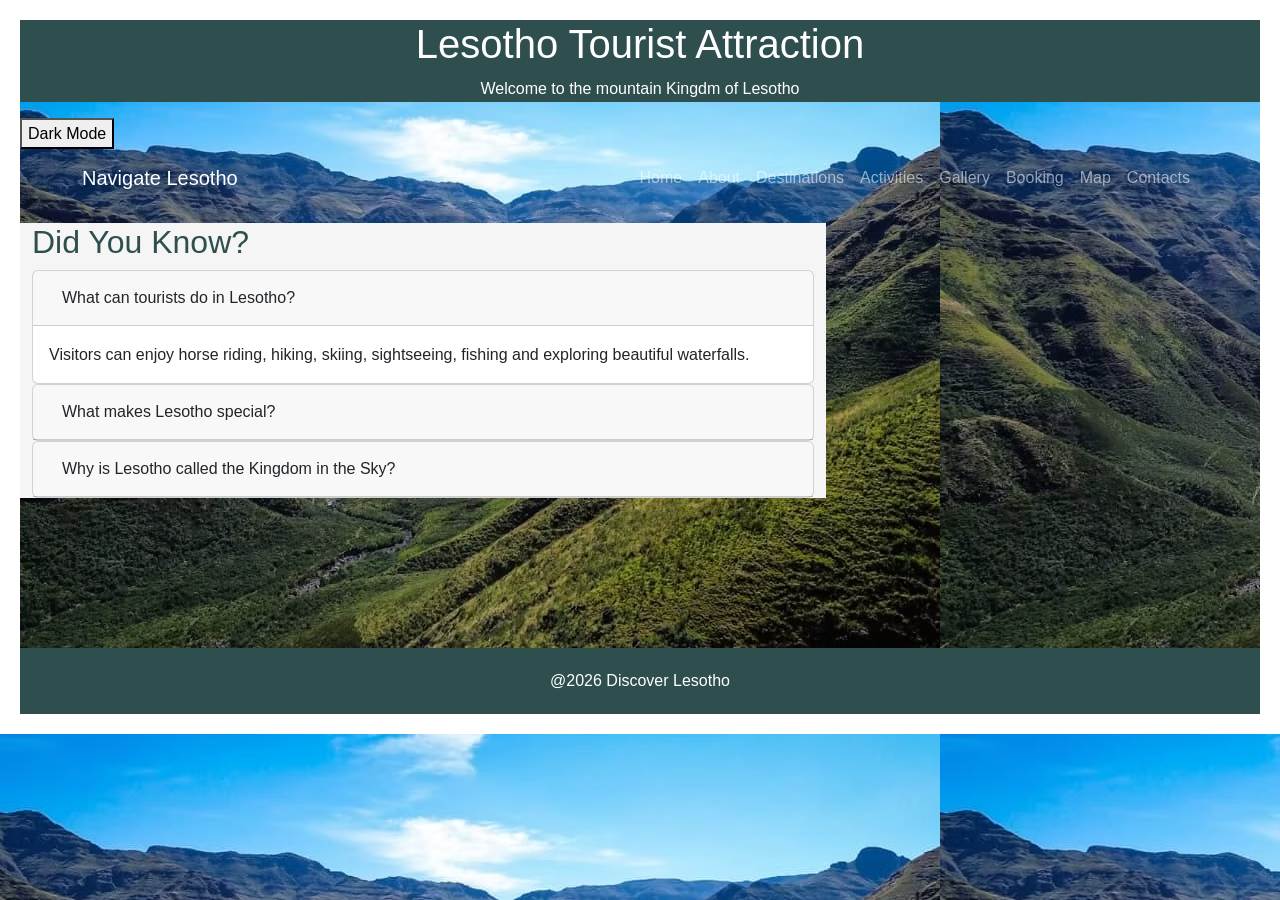
<file: index.html>
<!DOCTYPE html>
<html lang="en">
<head>
	<meta charset="utf-8">
	<meta name="viewport" content="width=device-width, initial-scale=1">
	<link href="https://cdn.jsdelivr.net/npm/bootstrap@5.3.8/dist/css/bootstrap.min.css" rel="stylesheet">
  <script src="https://cdn.jsdelivr.net/npm/bootstrap@5.3.8/dist/js/bootstrap.bundle.min.js"></script>
	<title>Home</title>
	<link rel="stylesheet" href="general.css">
	
</head>
<body>

	<header class="header">
		
		<h1>Lesotho Tourist Attraction</h1>

		<p>Welcome to the mountain Kingdm of Lesotho</p>
	</header>

	<button type="button" onclick="myFunction()">Dark Mode</button>

		<nav class="navbar navbar-expand-lg navbar-dark custom-navbar">
    <div class="container">
        <a class="navbar-brand" href="index.html">
            Navigate Lesotho
        </a>
 <button class="navbar-toggler" type="button"
        data-bs-toggle="collapse"
        data-bs-target="#menu">
    <span class="navbar-toggler-icon"></span>
  </button>

        <div class="collapse navbar-collapse" id="menu">

        <ul class="navbar-nav ms-auto">

        <li class="nav-item">
            <a class="nav-link" href="index.html">Home</a>
        </li>

        <li class="nav-item">
            <a class="nav-link" href="about.html">About</a>
        </li>

        <li class="nav-item">
            <a class="nav-link" href="destinations.html">Destinations</a>
        </li>

        <li class="nav-item">
        	<a class="nav-link" href="product.html">Activities</a>
        </li>

        <li class="nav-item">
        	<a class="nav-link" href="gallary.html">Gallery</a>
        </li>

        <li class="nav-item">
        	<a class="nav-link" href="registration.html">Booking</a>
        </li>

        <li class="nav-item">
            <a class="nav-link" href="map.html">Map</a>
        </li>

        <li class="nav-item">
        	<a class="nav-link" href="contacts.html">Contacts</a>
        </li>

        </ul>
    </div>
       
    </nav>

    <section class="section1">

<div class="container mt-3">
  <h2>Did You Know?</h2>
  
  <div id="accordion">

   <div class="card">

      <div class="card-header">
        <a class="btn" data-bs-toggle="collapse" href="#collapseOne">What can tourists do in Lesotho?</a>
      </div>

      <div id="collapseOne" class="collapse show" data-bs-parent="#accordion">

        <div class="card-body">
        
   		Visitors can enjoy horse riding, hiking, skiing, sightseeing, fishing and exploring beautiful waterfalls.
        </div>

      </div>

    	</div>

    	<div class="card">

       <div class="card-header">
        <a class="collapsed btn" data-bs-toggle="collapse" href="#collapseTwo">What makes Lesotho special?</a>
       </div>

      <div id="collapseTwo" class="collapse" data-bs-parent="#accordion">

        <div class="card-body"> 
   		Lesotho is unique because it is completely surrounded by South Africa. It is also famous for its mountains, traditional Basotho blankets, ponies and rich cultural heritage.
          
        </div>

      </div>
      </div>
      <div class="card">

      <div class="card-header">
        <a class="collapsed btn" data-bs-toggle="collapse" href="#collapseThree">
         Why is Lesotho called the Kingdom in the Sky? </a>
      </div>

      <div id="collapseThree" class="collapse" data-bs-parent="#accordion">

        <div class="card-body"> 

  			 Lesotho is known as the Kingdom in the Sky because of its high altitude and mountainous landscape. It is one of the highest countries in the world.
        </div>
      </div>
      </div>
     </div>


</section>

<script>

function myFunction() {
   var element = document.body;
   element.classList.toggle("dark-mode");


if(document.body.classList.contains("dark-mode")){

	localStorage.setItem("theme", "dark");
}

else{
	localStorage.setItem("theme", "light");
}

}
</script>

	

	
	<footer class="footer">
	@2026 Discover Lesotho
</footer>

</body>
</html>
</file>
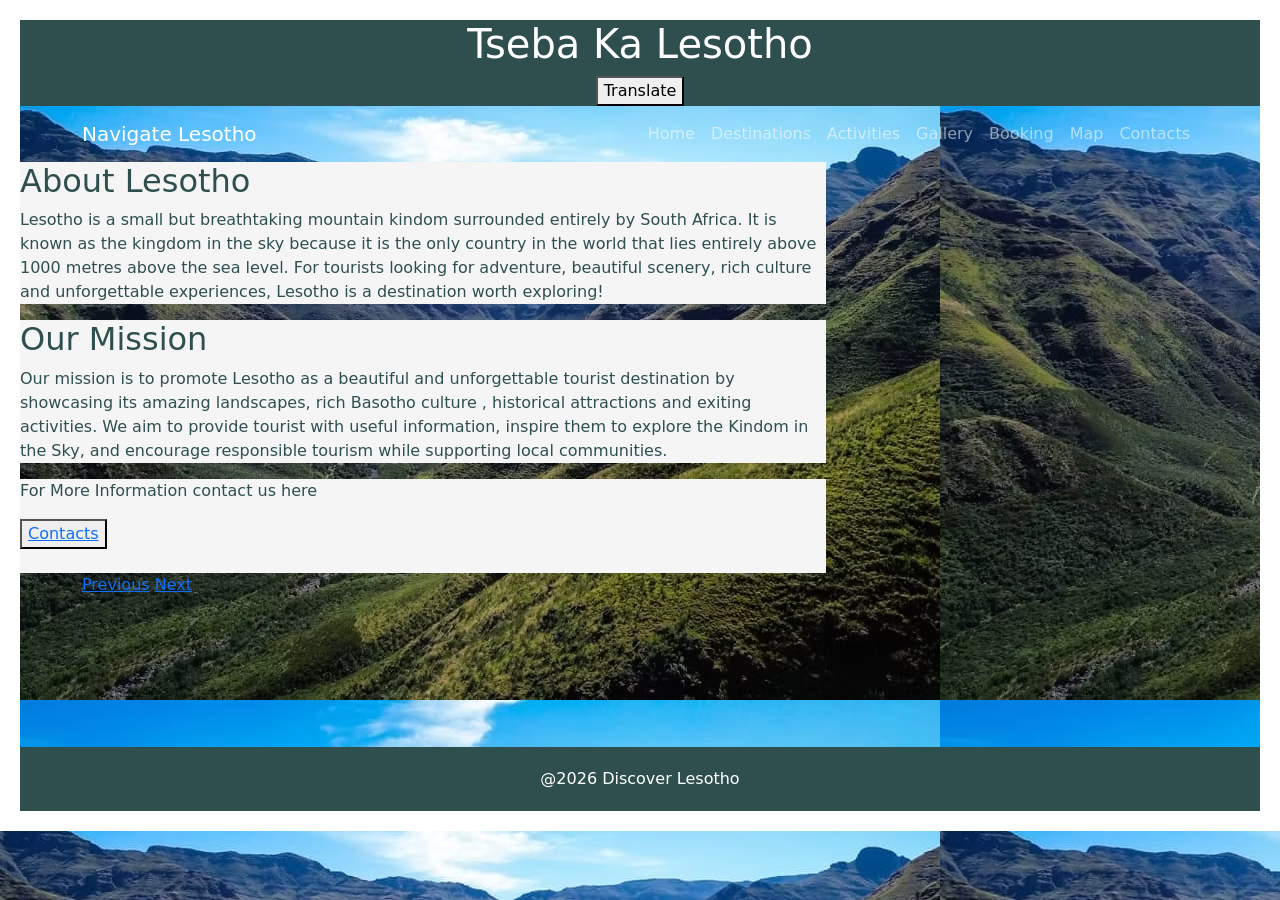
<file: about.html>
<!DOCTYPE html>
<html>
<head>
	<meta charset="utf-8">
	<meta name="viewport" content="width=device-width, initial-scale=1">
	<title>About</title>
	<link rel="stylesheet" href="general.css">
	
	<link href="https://cdn.jsdelivr.net/npm/bootstrap@5.3.3/dist/css/bootstrap.min.css"
          rel="stylesheet">
</head>
<body>

	<header class="header">

		
		<h1 id="one">Tseba Ka Lesotho</h1>

		<button onclick="myFunction()">Translate</button>

		<script>
			function myFunction(){
				document.getElementById("one").innerHTML="Learn About Lesotho";
			}
		</script>
	</header>

	<nav class="navbar navbar-expand-lg navbar-dark custom-navbar">
    <div class="container">
        <a class="navbar-brand" href="index.html">
            Navigate Lesotho
        </a>
 <button class="navbar-toggler" type="button"
        data-bs-toggle="collapse"
        data-bs-target="#menu">
    <span class="navbar-toggler-icon"></span>
 </button>

        <div class="collapse navbar-collapse" id="menu">

        <ul class="navbar-nav ms-auto">

        <li class="nav-item">
            <a class="nav-link" href="index.html">Home</a>
        </li>

        <li class="nav-item">
            <a class="nav-link" href="destinations.html">Destinations</a>
        </li>

        <li class="nav-item">
        	<a class="nav-link" href="product.html">Activities</a>
        </li>

        <li class="nav-item">
        	<a class="nav-link" href="gallary.html">Gallery</a>
        </li>

        <li class="nav-item">
        	<a class="nav-link" href="registration.html">Booking</a>
        </li>

        <li class="nav-item">
                <a class="nav-link" href="map.html">Map</a>
        </li>

        <li class="nav-item">
        <a class="nav-link" href="contacts.html">Contacts</a>
            </li>
        </ul>
    </div>
       
    </nav>

	<main>

		<section class="section1">

			<h2>About Lesotho</h2>
			<p>Lesotho is a small but breathtaking mountain kindom surrounded entirely by South Africa. It is known as the kingdom in the sky because it is the only country in the world that lies entirely above 1000 metres above the sea level. For tourists looking for adventure, beautiful scenery, rich culture and unforgettable experiences, Lesotho is a destination worth exploring!</p>
		</section>

		<section class="section1">
			
			<h2>Our Mission</h2>

			<p>Our mission is to promote Lesotho as a beautiful and unforgettable tourist destination by showcasing its amazing landscapes, rich Basotho culture , historical attractions and exiting activities. We aim to provide tourist with useful information, inspire them to explore the Kindom in the Sky, and encourage responsible tourism while supporting local communities.</p>

		</section>

		<section class="section1">

			<p>For More Information contact us here</p>

			<button><a href="contact.html">Contacts</a></button><br><br>
		
		</section>
		

	</main>

	<div class="container">

		<a href="index.html">Previous</a>
		<a href="destinations.html">Next</a>

		</div>

	<footer class="footer">
	@2026 Discover Lesotho
</footer>



</body>
</html>
</file>
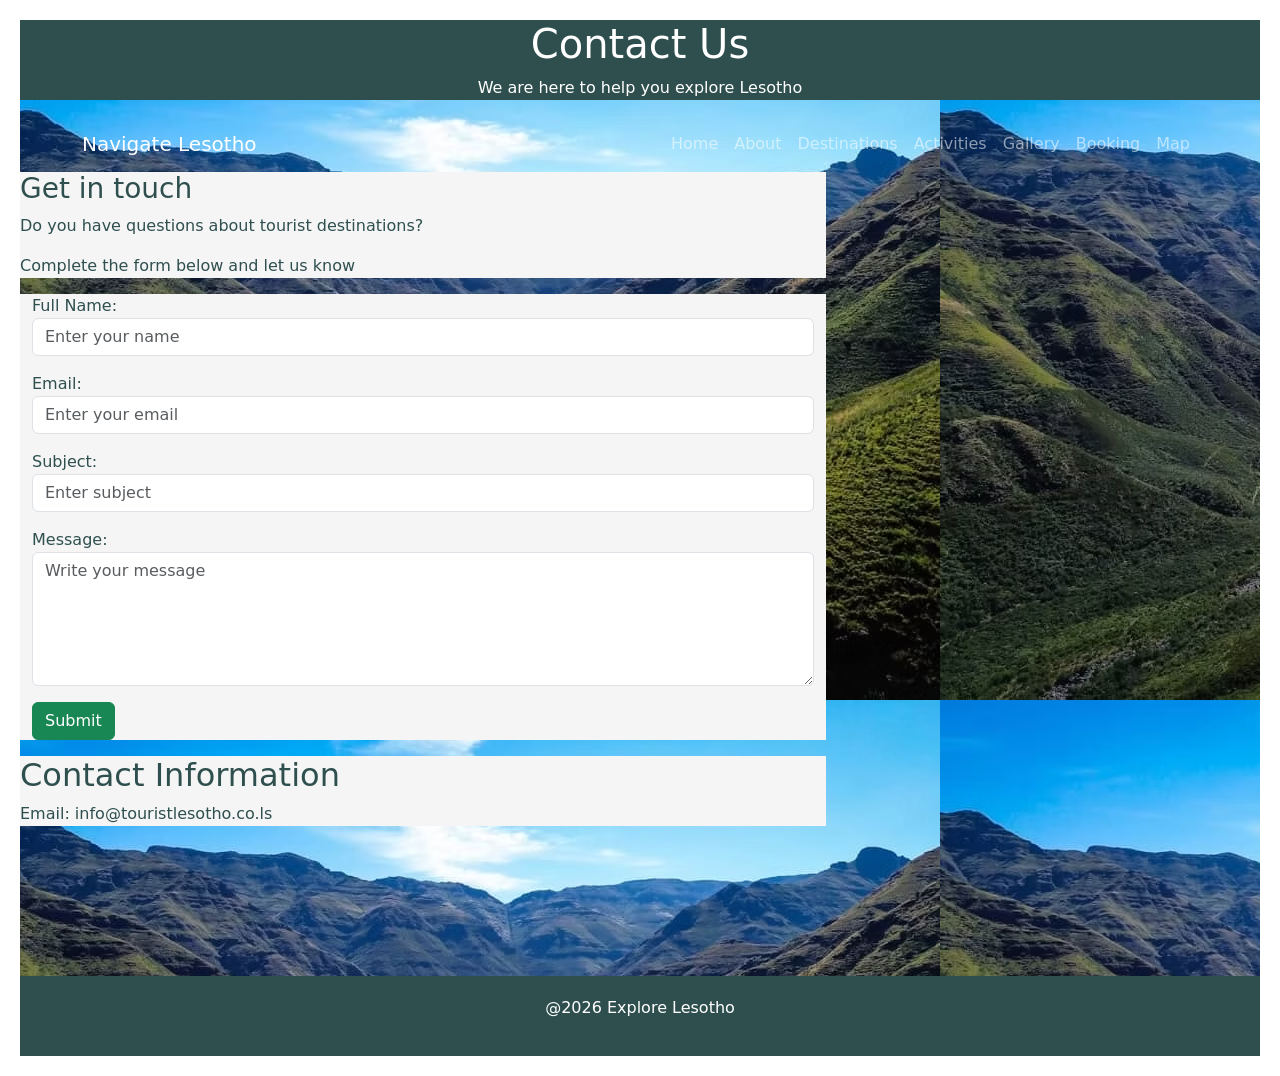
<file: contacts.html>
<!DOCTYPE html>
<html>
<head>
	<meta charset="utf-8">
	<meta name="viewport" content="width=device-width, initial-scale=1">
	<title>Contacts</title>
	<link rel="stylesheet" href="general.css">
	<link href="https://cdn.jsdelivr.net/npm/bootstrap@5.3.3/dist/css/bootstrap.min.css"
      rel="stylesheet">
</head>
<body>

	<header class="header">

		<h1>Contact Us</h1>

		<p>We are here to help you explore Lesotho</p>

	</header>

    <nav class="navbar navbar-expand-lg navbar-dark custom-navbar">
    <div class="container">
        <a class="navbar-brand" href="index.html">
            Navigate Lesotho
        </a>
 <button class="navbar-toggler" type="button"
        data-bs-toggle="collapse"
        data-bs-target="#menu">
    <span class="navbar-toggler-icon"></span>
    </button>

        <div class="collapse navbar-collapse" id="menu">

        <ul class="navbar-nav ms-auto">

        <li class="nav-item">
            <a class="nav-link" href="index.html">Home</a>
        </li>

        <li class="nav-item">
            <a class="nav-link" href="about.html">About</a>
        </li>

        <li class="nav-item">
            <a class="nav-link" href="destinations.html">Destinations</a>
        </li>

        <li class="nav-item">
            <a class="nav-link" href="product.html">Activities</a>
        </li>

        <li class="nav-item">
            <a class="nav-link" href="gallary.html">Gallery</a>
        </li>

        <li class="nav-item">
            <a class="nav-link" href="registration.html">Booking</a>
        </li>

        <li class="nav-item">
            <a class="nav-link" href="map.html">Map</a>
        </li>
        </ul>
    </div>
       
    </nav>

	<main>
		
		<section class="section1">

			<h3>Get in touch</h3>

			<p>Do you have questions about tourist destinations?<p>

			<p>Complete the form below and let us know</p>

		</section>

		<section class="section1">



			<div class="container mt-3">


<form id="contactForm" novalidate>

    <div class="mb-3">
        <label for="name">Full Name:</label>
        <input type="text" class="form-control"
        id="name" placeholder="Enter your name" required>
    </div>

    <div class="mb-3">
        <label for="email">Email:</label>
        <input type="email" class="form-control"
        id="email" placeholder="Enter your email" required>
    </div>

    <div class="mb-3">
        <label for="subject">Subject:</label>
        <input type="text" class="form-control"
        id="subject" placeholder="Enter subject" required>
    </div>

    <div class="mb-3">
        <label for="comment">Message:</label>
        <textarea class="form-control" rows="5"
        id="comment" placeholder="Write your message"
        required></textarea>
    </div>

    <button type="submit" class="btn btn-success">
        Submit
    </button>

    <p id="message"></p>

</form>

	</div>


</section>

<section class="section1">
			
	<h2>Contact Information</h2>

	<p>Email: info@touristlesotho.co.ls</p>
		</section>

<script>
	
	
document.getElementById("contactForm").addEventListener("submit", function(event) {

    event.preventDefault();

    let name = document.getElementById("name").value.trim();
    let email = document.getElementById("email").value.trim();
    let subject = document.getElementById("subject").value.trim();
    let comment = document.getElementById("comment").value.trim();

    let message = document.getElementById("message");

    if (name === "" || email === "" || subject === "" || comment === "") {

        message.innerHTML = "Please fill in all fields.";
        message.style.color = "red";

    }

    else if (!document.getElementById("email").checkValidity()) {

        message.innerHTML = "Please enter a valid email address.";
        message.style.color = "red";

    }

    else {

        message.innerHTML = "Thank you! Your message has been sent successfully.";
        message.style.color = "green";

        document.getElementById("contactForm").reset();

    }

});

</script>

	</main>
	<footer class="footer">
		<p>@2026 Explore Lesotho</p>
	</footer>
</body>
</html>
</file>
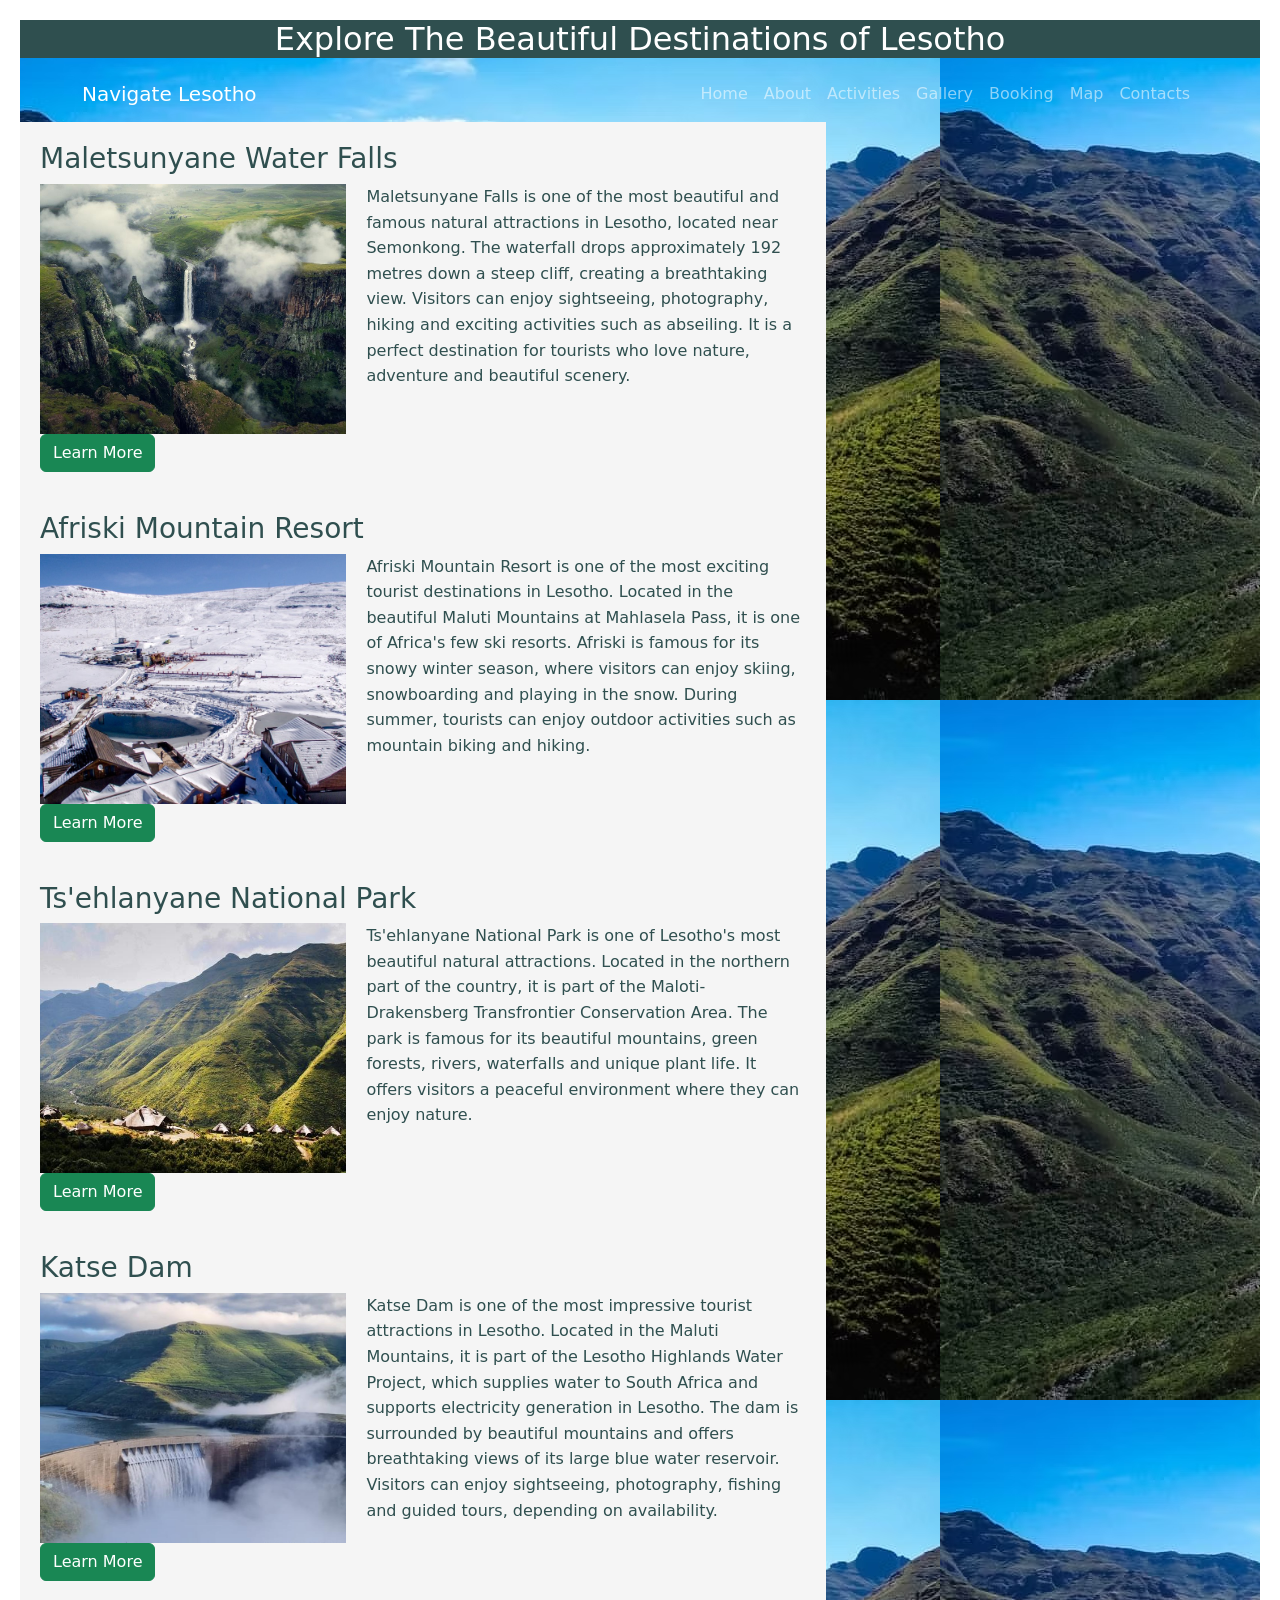
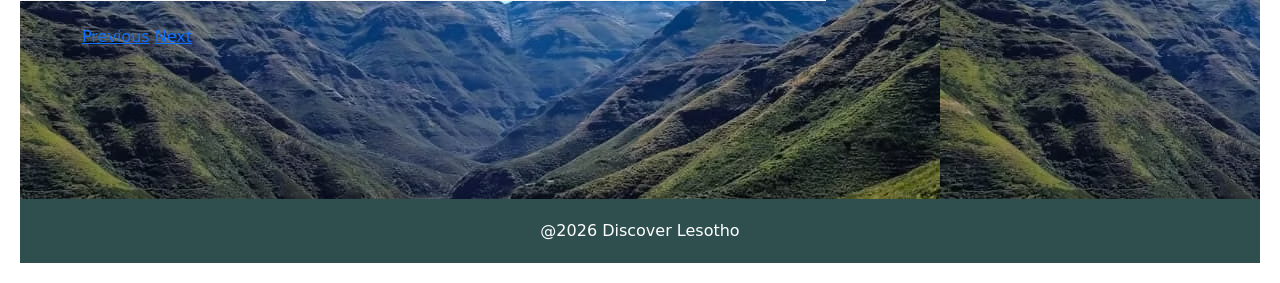
<file: destinations.html>
<!DOCTYPE html>
<html lang="en">
<head>
    <meta charset="utf-8">
    <meta name="viewport" content="width=device-width, initial-scale=1">

    <title>Destinations</title>

    <link rel="stylesheet" href="general.css">

    <link href="https://cdn.jsdelivr.net/npm/bootstrap@5.3.3/dist/css/bootstrap.min.css"
          rel="stylesheet">
</head>

<body>

    <header class="header">
        <h2>Explore The Beautiful Destinations of Lesotho</h2>
    </header>


    <nav class="navbar navbar-expand-lg navbar-dark custom-navbar">
        <div class="container">

            <a class="navbar-brand" href="index.html">
                Navigate Lesotho
            </a>

            <button class="navbar-toggler" type="button"
                    data-bs-toggle="collapse"
                    data-bs-target="#menu">
                <span class="navbar-toggler-icon"></span>
            </button>

            <div class="collapse navbar-collapse" id="menu">

            <ul class="navbar-nav ms-auto">

            <li class="nav-item">
                <a class="nav-link" href="index.html">Home</a>
            </li>

            <li class="nav-item">
                <a class="nav-link" href="about.html">About</a>
            </li>

            <li class="nav-item">
                <a class="nav-link" href="product.html">Activities</a>
            </li>

            <li class="nav-item">
                <a class="nav-link" href="gallary.html">Gallery</a>
            </li>

            <li class="nav-item">
                <a class="nav-link" href="registration.html">Booking</a>
            </li>

            <li class="nav-item">
                <a class="nav-link" href="map.html">Map</a>
            </li>

            <li class="nav-item">
                <a class="nav-link" href="contacts.html">Contacts</a>
            </li>

            </ul>

            </div>
            </div>
        </nav>


    <article class="article">

        <h3>Maletsunyane Water Falls</h3>

        <div class="content">

            <img src="waterfalls.jpeg"
                 alt="Maletsunyane Falls in Lesotho"
                 width="250" height="250">

            <p>
                Maletsunyane Falls is one of the most beautiful and famous
                natural attractions in Lesotho, located near Semonkong.
                The waterfall drops approximately 192 metres down a steep
                cliff, creating a breathtaking view. Visitors can enjoy
                sightseeing, photography, hiking and exciting activities
                such as abseiling. It is a perfect destination for tourists
                who love nature, adventure and beautiful scenery.
            </p>

        </div>

        <button type="button" class="btn btn-success"
                data-bs-toggle="modal"
                data-bs-target="#fallsModal">
            Learn More
        </button>

    </article>

    <article class="article">

        <h3>Afriski Mountain Resort</h3>

        <div class="content">

            <img src="afriski.jpeg"
                 alt="Afriski Mountain Resort in Lesotho"
                 width="250" height="250">

            <p>
                Afriski Mountain Resort is one of the most exciting tourist
                destinations in Lesotho. Located in the beautiful Maluti
                Mountains at Mahlasela Pass, it is one of Africa's few ski
                resorts. Afriski is famous for its snowy winter season,
                where visitors can enjoy skiing, snowboarding and playing
                in the snow. During summer, tourists can enjoy outdoor
                activities such as mountain biking and hiking.
            </p>

        </div>

        <button type="button" class="btn btn-success"
                data-bs-toggle="modal"
                data-bs-target="#afriskiModal">
            Learn More
        </button>

    </article>

    <article class="article">

        <h3>Ts'ehlanyane National Park</h3>

        <div class="content">

            <img src="nationalpark.jpeg"
                 alt="Ts'ehlanyane National Park in Lesotho"
                 width="250" height="250">

            <p>
                Ts'ehlanyane National Park is one of Lesotho's most
                beautiful natural attractions. Located in the northern
                part of the country, it is part of the Maloti-Drakensberg
                Transfrontier Conservation Area. The park is famous for
                its beautiful mountains, green forests, rivers, waterfalls
                and unique plant life. It offers visitors a peaceful
                environment where they can enjoy nature.
            </p>

        </div>

        <button type="button" class="btn btn-success"
                data-bs-toggle="modal"
                data-bs-target="#parkModal">
            Learn More
        </button>

    </article>

    <article class="article">

        <h3>Katse Dam</h3>

        <div class="content">

            <img src="dam.jpeg"
                 alt="Katse Dam in Lesotho"
                 width="250" height="250">

            <p>
                Katse Dam is one of the most impressive tourist attractions
                in Lesotho. Located in the Maluti Mountains, it is part of
                the Lesotho Highlands Water Project, which supplies water
                to South Africa and supports electricity generation in
                Lesotho. The dam is surrounded by beautiful mountains and
                offers breathtaking views of its large blue water reservoir.
                Visitors can enjoy sightseeing, photography, fishing and
                guided tours, depending on availability.
            </p>

        </div>

        <button type="button" class="btn btn-success"
                data-bs-toggle="modal"
                data-bs-target="#katseModal">
            Learn More
        </button>

    </article>

    <div class="modal fade" id="fallsModal" tabindex="-1">

        <div class="modal-dialog">

        <div class="modal-content">

        <div class="modal-header">

            <h5 class="modal-title">Maletsunyane Falls</h5>

            <button type="button" class="btn-close"data-bs-dismiss="modal">Close</button>
            </div>

        <div class="modal-body">

            <img src="waterfalls.jpeg"alt="Maletsunyane Falls"class="img-fluid mb-3">

            <p>Maletsunyane Falls is located near Semonkongin Lesotho. It is approximately 192 metres highand is one of the highest single-drop waterfallsin Southern Africa.</p>

                <p>Location:Semonkong, Lesotho</p>

                <p>Activities: Hiking, sightseeing,photography and abseiling.</p>

        </div>

        <div class="modal-footer">

            <button type="button" class="btn btn-secondary"data-bs-dismiss="modal"></button>

        </div>

        </div>
        </div>
    </div>


        <div class="modal fade" id="afriskiModal" tabindex="-1">

        <div class="modal-dialog">

        <div class="modal-content">

        <div class="modal-header">

            <h5 class="modal-title">Afriski Mountain Resort</h5>

            <button type="button" class="btn-close"data-bs-dismiss="modal"></button>

        </div>

        <div class="modal-body">

            <img src="afriski.jpeg"alt="Afriski Mountain Resort"class="img-fluid mb-3">

            <p>Afriski is located in the Maluti Mountains at Mahlasela Pass. It is a popular destination for winter sports and mountain adventures.</p>

            <p>Location: Mahlasela Pass, Lesotho</p>

            <p>Activities: Skiing, snowboarding,hiking and mountain biking.</p>

        </div>

        <div class="modal-footer">

            <button type="button" class="btn btn-secondary" data-bs-dismiss="modal">Close</button>

        </div>

        </div>
        </div>
    </div>


    <div class="modal fade" id="parkModal" tabindex="-1">

        <div class="modal-dialog">

        <div class="modal-content">

        <div class="modal-header">

            <h5 class="modal-title">Ts'ehlanyane National Park</h5>

            <button type="button" class="btn-close" data-bs-dismiss="modal"></button>

        </div>

        <div class="modal-body">

            <img src="nationalpark.jpeg" alt="Ts'ehlanyane National Park" class="img-fluid mb-3">

            <p>Ts'ehlanyane National Park is a protected natural area in northern Lesotho. It is known for its mountain scenery, indigenous forests, rivers and beautiful walking trails.</p>

            <p>Location: Butha-Buthe District, Lesotho</p>

            <p>Activities: Hiking, birdwatching, sightseeing and nature exploration.</p>

        </div>

        <div class="modal-footer">

            <button type="button" class="btn btn-secondary" data-bs-dismiss="modal">Close</button>

        </div>

        </div>
        </div>
    </div>


    <div class="modal fade" id="katseModal" tabindex="-1">

        <div class="modal-dialog">

        <div class="modal-content">

        <div class="modal-header">

            <h5 class="modal-title">Katse Dam</h5>

            <button type="button" class="btn-close"data-bs-dismiss="modal"></button>

        </div>

        <div class="modal-body">

            <img src="dam.jpeg" alt="Katse Dam" class="img-fluid mb-3">

            <p>Katse Dam is an important part of the Lesotho Highlands Water Project. It is surrounded by beautiful mountains and is an impressive engineering achievement.</p>

            <p>Location: Bokong, Lesotho</p>

            <p>Activities: Sightseeing,photography, fishing and guided tours,depending on availability.</p>

        </div>

        <div class="modal-footer">

            <button type="button" class="btn btn-secondary" data-bs-dismiss="modal">Close</button>

        </div>

        </div>
        </div>
    </div>
</article>

    <div class="container my-4">

        <a href="about.html">Previous</a>

        <a href="product.html">Next</a>

    </div>

    <footer class="footer">
        @2026 Discover Lesotho
    </footer>


    <script src="https://cdn.jsdelivr.net/npm/bootstrap@5.3.3/dist/js/bootstrap.bundle.min.js"></script>

</body>
</html>
</file>
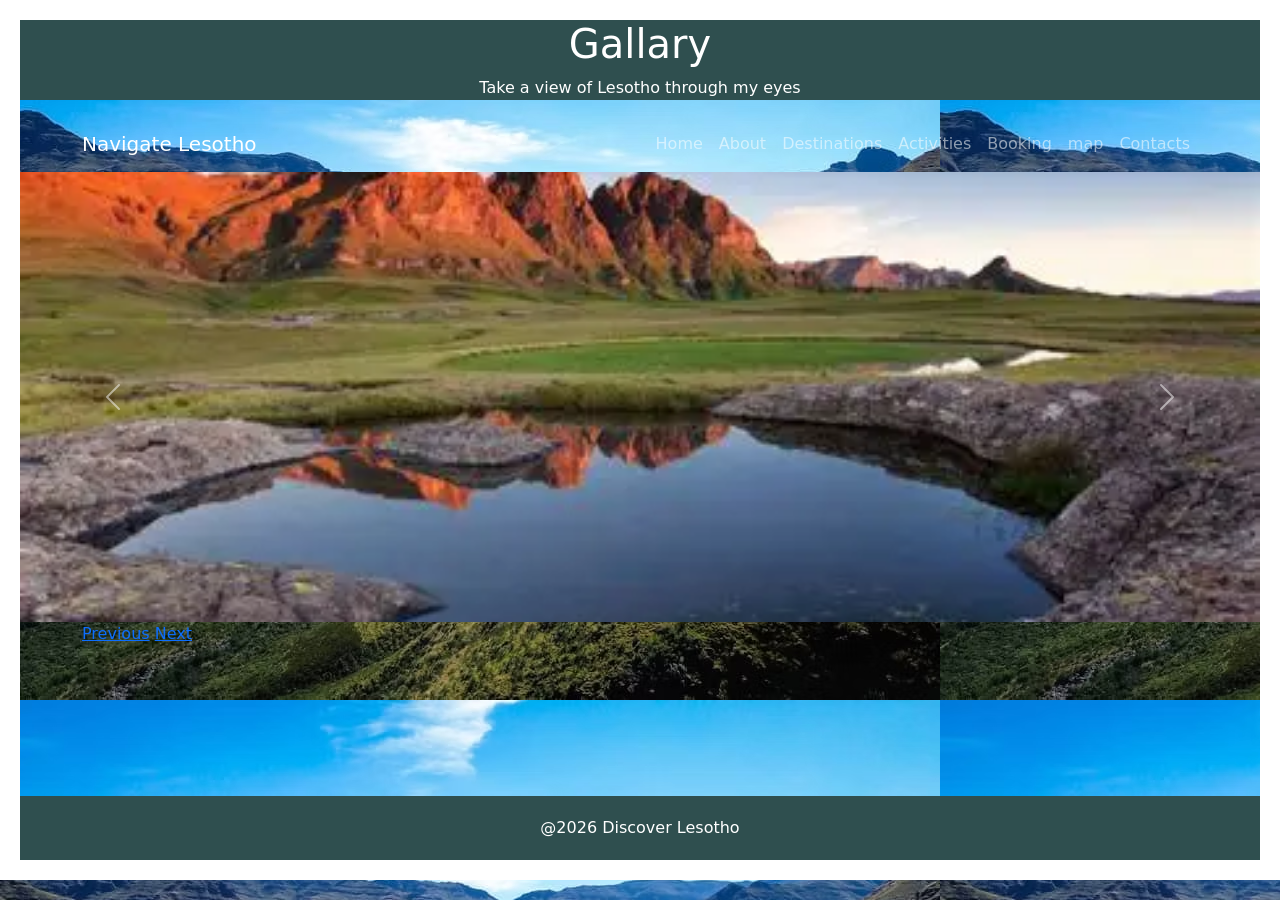
<file: gallary.html>
<!DOCTYPE html>
<html>
<head>
	<meta charset="utf-8">
	<meta name="viewport" content="width=device-width, initial-scale=1">
	<title>Gallary</title>
	<link rel="stylesheet" href="general.css">
	<link href="https://cdn.jsdelivr.net/npm/bootstrap@5.3.3/dist/css/bootstrap.min.css" rel="stylesheet">
</head>
<body>

    <header class="header">
        
        <h1>Gallary</h1>

            <p>Take a view of Lesotho through my eyes</p>
    </header>

    <nav class="navbar navbar-expand-lg navbar-dark custom-navbar">
    <div class="container">
        <a class="navbar-brand" href="index.html">
            Navigate Lesotho
        </a>
 <button class="navbar-toggler" type="button"
        data-bs-toggle="collapse"
        data-bs-target="#menu">
    <span class="navbar-toggler-icon"></span>
 </button>

        <div class="collapse navbar-collapse" id="menu">

        <ul class="navbar-nav ms-auto">

        <li class="nav-item">
            <a class="nav-link" href="index.html">Home</a>
        </li>

        <li class="nav-item">
            <a class="nav-link" href="about.html">About</a>
        </li>

        <li class="nav-item">
            <a class="nav-link" href="destinations.html">Destinations</a>
        </li>

        <li class="nav-item">
            <a class="nav-link" href="product.html">Activities</a>
        </li>

        <li class="nav-item">
            <a class="nav-link" href="registration.html">Booking</a>
        </li>

        <li class="nav-item">
            <a class="nav-link" href="map.html">map</a>
        </li>    

        <li class="nav-item">
            <a class="nav-link" href="contacts.html">Contacts</a>
        </li>

        
        </ul>
    </div>
       
    </nav>

    <div id="myCarousel" class="carousel slide" data-bs-ride="carousel">


    <div class="carousel-inner">

        <div class="carousel-item active">
            <img src="back1.jpeg"
            class="d-block w-100" alt="Lesotho">
        </div>

        <div class="carousel-item">
            <img src="back2.jpeg"
            class="d-block w-100" alt="Mountains">
        </div>

        <div class="carousel-item">
            <img src="back3.jpeg"
            class="d-block w-100" alt="Landscape">
        </div>

        <div class="carousel-item">
            <img src="back4.jpeg"
            class="d-block w-100" alt="Tourism">
        </div>

    </div>

    <button class="carousel-control-prev"
    type="button" data-bs-target="#myCarousel"
    data-bs-slide="prev">
        <span class="carousel-control-prev-icon"></span>
    </button>

    <button class="carousel-control-next"
    type="button" data-bs-target="#myCarousel"
    data-bs-slide="next">
        <span class="carousel-control-next-icon"></span>
    </button>

</div>

<div class="container">

        <a href="product.html">Previous</a>
        <a href="contacts.html">Next</a>

        </div>

<script src="https://cdn.jsdelivr.net/npm/bootstrap@5.3.3/dist/js/bootstrap.bundle.min.js"></script>

	<footer class="footer">
	@2026 Discover Lesotho
</footer>

</body>
</html>
</file>
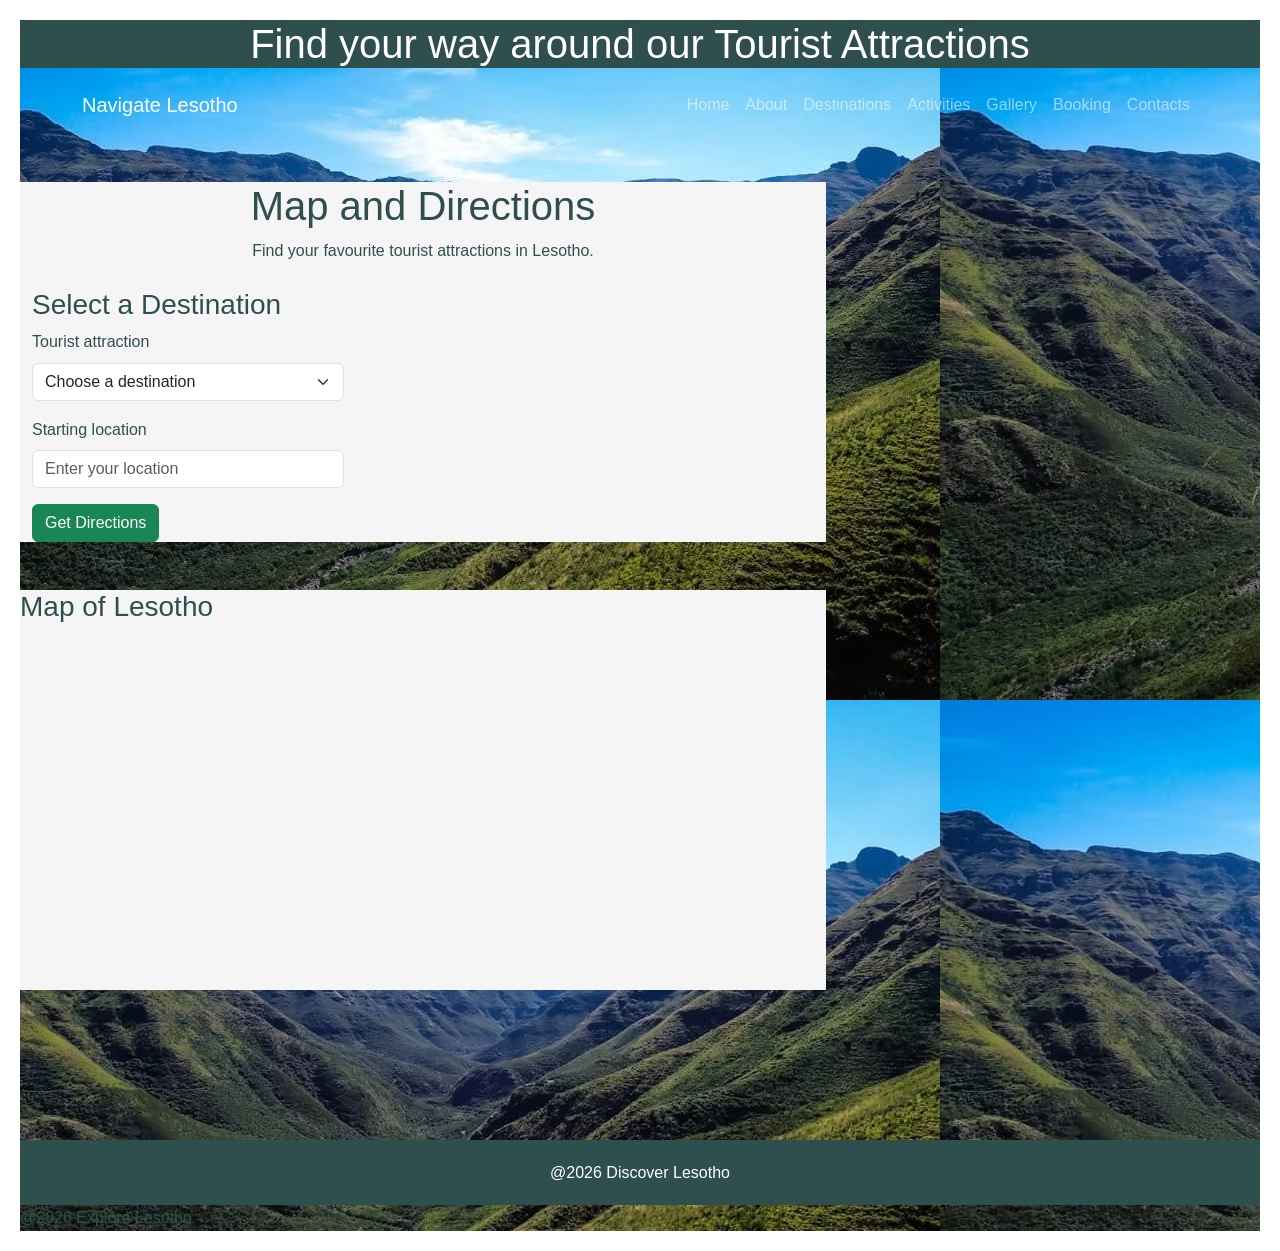
<file: map.html>
<!DOCTYPE html>
<html lang="en">
<head>
    <meta charset="UTF-8">
    <meta name="viewport" content="width=device-width, initial-scale=1.0">

    <title>Map and Directions</title>

    <link href="https://cdn.jsdelivr.net/npm/bootstrap@5.3.3/dist/css/bootstrap.min.css"
          rel="stylesheet">

    <link rel="stylesheet" href="general.css">
</head>

<body>

    <header class="header">
        
        <h1>Find your way around our Tourist Attractions</h1>
    </header>

<nav class="navbar navbar-expand-lg navbar-dark custom-navbar">
    <div class="container">
        <a class="navbar-brand" href="index.html">
            Navigate Lesotho
        </a>


 <button class="navbar-toggler" type="button"
        data-bs-toggle="collapse"
        data-bs-target="#menu">
    <span class="navbar-toggler-icon"></span>
 </button>

        <div class="collapse navbar-collapse" id="menu">

        <ul class="navbar-nav ms-auto">

        <li class="nav-item">
            <a class="nav-link" href="index.html">Home</a>
        </li>

        <li class="nav-item">
            <a class="nav-link" href="about.html">About</a>
        </li>

        <li class="nav-item">
            <a class="nav-link" href="destinations.html">Destinations</a>
        </li>

        <li class="nav-item">
            <a class="nav-link" href="product.html">Activities</a>
        </li>

        <li class="nav-item">
            <a class="nav-link" href="gallary.html">Gallery</a>
        </li>

        <li class="nav-item">
            <a class="nav-link" href="registration.html">Booking</a>
        </li>

        <li class="nav-item">
            <a class="nav-link" href="contacts.html">Contacts</a>
        </li>

        </ul>
        </div>
    </div>
    </nav>


<section class="section1">

<div class="container my-5">

    <h1 class="text-center">Map and Directions</h1>

    <p class="text-center">
        Find your favourite tourist attractions in Lesotho.
    </p>

    <div class="row mt-4">

        <div class="col-md-5">

            <h3>Select a Destination</h3>

            <label for="destination" class="form-label">
                Tourist attraction
            </label>

            <select id="destination" class="form-select mb-3">
                <option value="">Choose a destination</option>
                <option value="Maletsunyane Falls, Lesotho">
                    Maletsunyane Falls
                </option>
                <option value="Katse Dam, Lesotho">
                    Katse Dam
                </option>
                <option value="Sehlabathebe National Park, Lesotho">
                    Sehlabathebe National Park
                </option>
                <option value="Afriski, Lesotho">
                    Afriski Resort
                </option>
            </select>

            <label for="start" class="form-label">
                Starting location
            </label>

            <input type="text" id="start"
                   class="form-control mb-3"
                   placeholder="Enter your location">

            <button class="btn btn-success"
                    onclick="getDirections()">
                Get Directions
            </button>

        </div>

        <div class="col-md-7 mt-4 mt-md-0">

        </section>
        
        <section class="section1">    

            <h3>Map of Lesotho</h3>

            <iframe class="map-frame"
                src="https://maps.google.com/maps?q=Lesotho&output=embed"
                width="100%"
                height="350"
                style="border:0;"
                loading="lazy"
                title="Map of Lesotho">
            </iframe>

            </div>

         </div>
        </div>

    </section> 
    
    <footer class="footer">@2026 Discover Lesotho</footer>   

<script>
function getDirections() {

    let destination = document.getElementById("destination").value;
    let start = document.getElementById("start").value;

    if (destination == "") {
        alert("Please select a destination.");
    } else {

        let url = "https://www.google.com/maps/dir/?api=1&destination="
                  + encodeURIComponent(destination);

        if (start != "") {
            url = url + "&origin=" + encodeURIComponent(start);
        }

        window.open(url, "_blank");
    }
}
</script>

<script src="https://cdn.jsdelivr.net/npm/bootstrap@5.3.3/dist/js/bootstrap.bundle.min.js"></script>


<footer>@2026 Explore Lesotho</footer>
</body>

</html>
</file>
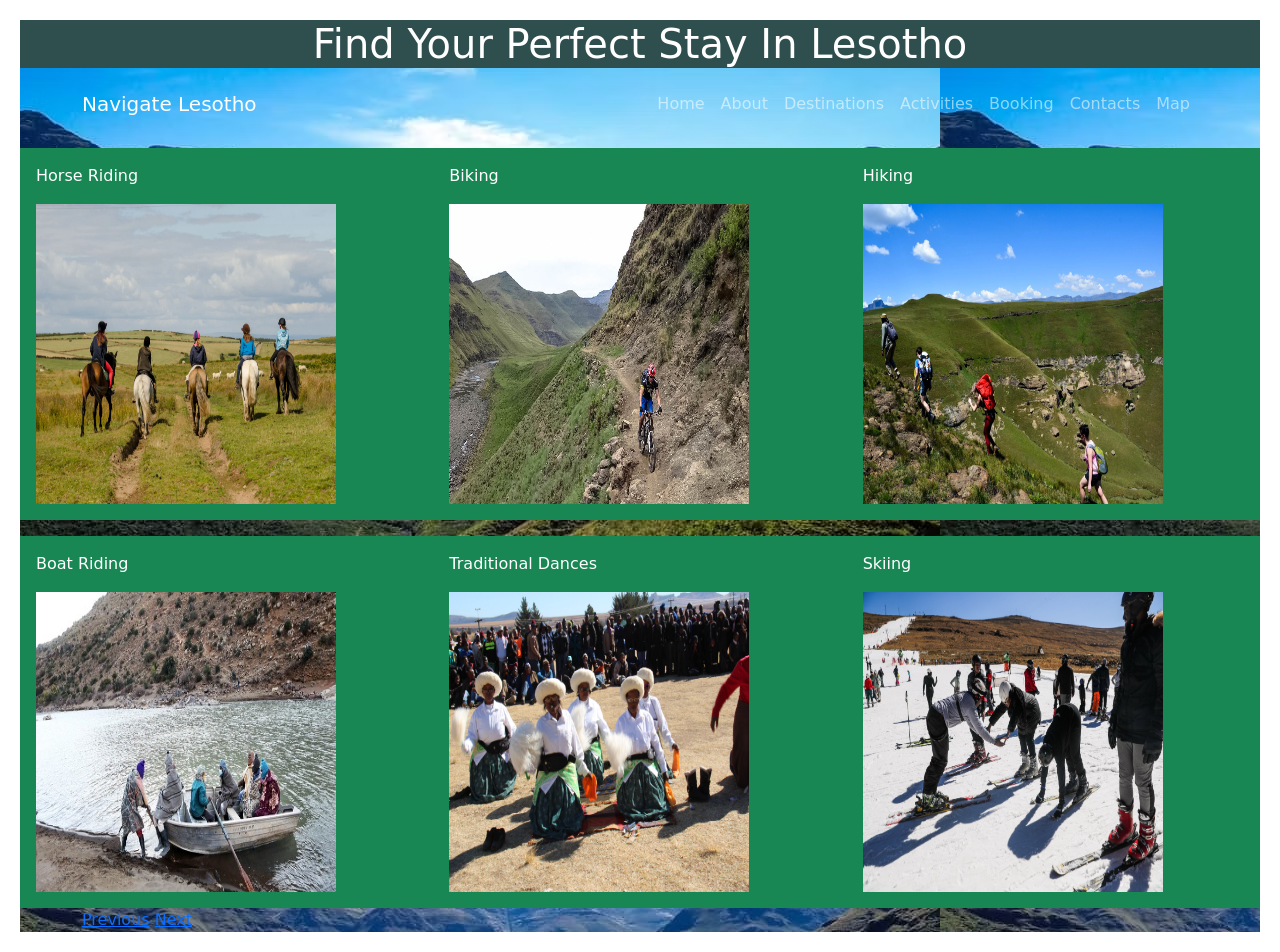
<file: product.html>
<!DOCTYPE html>
<html>
<head>
	<meta charset="utf-8">
	<meta name="viewport" content="width=device-width, initial-scale=1">
	<title>Activities</title>
	<link rel="stylesheet" href="general.css">
	<link href="https://cdn.jsdelivr.net/npm/bootstrap@5.3.8/dist/css/bootstrap.min.css" rel="stylesheet">
  <script src="https://cdn.jsdelivr.net/npm/bootstrap@5.3.8/dist/js/bootstrap.bundle.min.js"></script>
 <script src="https://ajax.googleapis.com/ajax/libs/jquery/3.7.1/jquery.min.js"></script>
  <script src="https://maxcdn.bootstrapcdn.com/bootstrap/3.4.1/js/bootstrap.min.js"></script>

</head>
<body>

	<header class="header">

		<h1>Find Your Perfect Stay In Lesotho</h1>

		</header>

		<nav class="navbar navbar-expand-lg navbar-dark custom-navbar">
    <div class="container">
        <a class="navbar-brand" href="index.html">
            Navigate Lesotho
        </a>
 <button class="navbar-toggler" type="button"
        data-bs-toggle="collapse"
        data-bs-target="#menu">
    <span class="navbar-toggler-icon"></span>
        </button>

        <div class="collapse navbar-collapse" id="menu">

            <ul class="navbar-nav ms-auto">

            <li class="nav-item">
                <a class="nav-link" href="index.html">Home</a>
            </li>

             <li class="nav-item">
                <a class="nav-link" href="about.html">About</a>
            </li>

            <li class="nav-item">
                <a class="nav-link" href="destinations.html">Destinations</a>
            </li>

        <li class="nav-item">
        <a class="nav-link" href="product.html">Activities</a>
            </li>

        <li class="nav-item">
        <a class="nav-link" href="registration.html">Booking</a>
            </li>

        <li class="nav-item">
        <a class="nav-link" href="contacts.html">Contacts</a>
            </li>

             <li class="nav-item">
         <a class="nav-link" href="map.html">Map</a>
            </li>
        </ul>
    </div>
       
    </nav>

	
		<section>

			<div class="container-fluid mt-3">
			<div class="row">
			<div class="col p-3 bg-success text-white">

				<p>Horse Riding</p>
				<img src="horse.jpeg" alt="tourists enjoy riding horse in Lesotho" width="300px" height="300px">
			</div>

			<div class="col p-3 bg-success text-white">

				<p>Biking</p>
				<img src="biking.jpeg" alt="enjoy biking through mountains in Lesotho" width="300px" height="300px"></div>

			<div class="col p-3 bg-success text-white">

				<p>Hiking</p>
				<img src="hiking.jpeg" alt="tourists hike in Lesotho" width="300px" height="300px">
			</div>
			</div>

			
		</div>

		<div class="container-fluid mt-3">
			<div class="row">
			<div class="col p-3 bg-success text-white">

				<p>Boat Riding</p>
				<img src="boat.jpeg" alt="Boat riding in Lesotho" width="300px" height="300px">
			</div>

			<div class="col p-3 bg-success text-white">

				<p>Traditional Dances</p>
				<img src="mokhibo.jpeg" alt="Enjoy Basotho traditional dances" width="300px" height="300px"></div>

			<div class="col p-3 bg-success text-white">

				<p>Skiing</p>
				<img src="skiiking.jpeg" alt="Visitors enjoy skiing at Afriski"width="300px" height="300px">
			</div>
			</div>

			</section>
		</div>

		<div class="container">

		<a href="destinations.html">Previous</a>
		<a href="gallary.html">Next</a>

		</div>


		




	<script src="https://cdn.jsdelivr.net/npm/bootstrap@5.3.3/dist/js/bootstrap.bundle.min.js"></script>

</body>
</html>
</file>
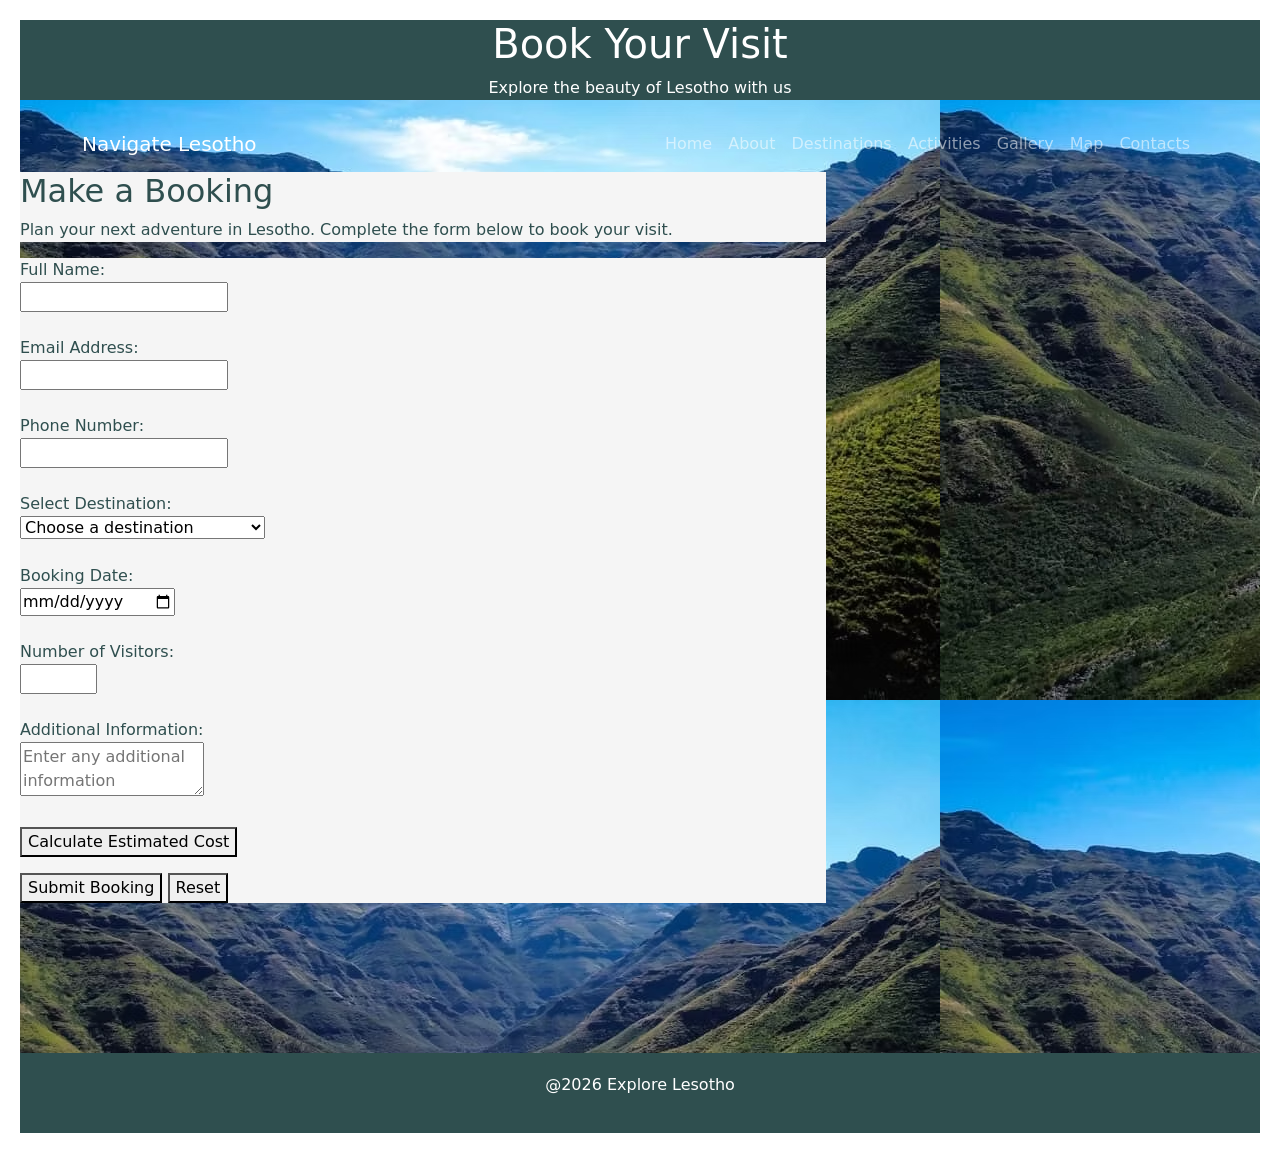
<file: registration.html>
<!DOCTYPE html>
<html>
<head>
    <meta charset="utf-8">
    <meta name="viewport" content="width=device-width, initial-scale=1">

    <title>Book Your Visit</title>

    <link rel="stylesheet" href="general.css">
    <link href="https://cdn.jsdelivr.net/npm/bootstrap@5.3.3/dist/css/bootstrap.min.css"
      rel="stylesheet">
</head>

<body>

    <header class="header">
        <h1>Book Your Visit</h1>
        <p>Explore the beauty of Lesotho with us</p>
    </header>

    <nav class="navbar navbar-expand-lg navbar-dark custom-navbar">
    <div class="container">
        <a class="navbar-brand" href="index.html">
            Navigate Lesotho
        </a>
 <button class="navbar-toggler" type="button"
        data-bs-toggle="collapse"
        data-bs-target="#menu">
    <span class="navbar-toggler-icon"></span>
        </button>

        <div class="collapse navbar-collapse" id="menu">

            <ul class="navbar-nav ms-auto">

            <li class="nav-item">
                <a class="nav-link" href="index.html">Home</a>
            </li>

             <li class="nav-item">
                <a class="nav-link" href="about.html">About</a>
            </li>

            <li class="nav-item">
                <a class="nav-link" href="destinations.html">Destinations</a>
            </li>

        <li class="nav-item">
        <a class="nav-link" href="product.html">Activities</a>
            </li>

         <li class="nav-item">
         <a class="nav-link" href="gallary.html">Gallery</a>
            </li>

        <li class="nav-item">
        <a class="nav-link" href="map.html">Map</a>
            </li>

        <li class="nav-item">
        <a class="nav-link" href="contacts.html">Contacts</a>
            </li>
        </ul>
    </div>
       
    </nav>

    <main>

        <section class="section1">
            <h2>Make a Booking</h2>

            <p>
                Plan your next adventure in Lesotho.
                Complete the form below to book your visit.
            </p>
        </section>

        <section class="section1">

            <form id="bookingForm">

                <label>Full Name:</label><br>
                <input type="text" id="name" required>
                <br><br>

                <label>Email Address:</label><br>
                <input type="email" id="email" required>
                <br><br>

                <label>Phone Number:</label><br>
                <input type="tel" id="phone"
                pattern="[0-9+ ]{8,15}" required>
                <br><br>

                <label>Select Destination:</label><br>

                <select id="destination" required>
                    <option value="">Choose a destination</option>
                    <option value="Maletsunyane Falls">Maletsunyane Falls</option>
                    <option value="Katse Dam">Katse Dam</option>
                    <option value="Sehlabathebe National Park">Sehlabathebe National Park</option>
                    <option value="Thaba Bosiu">Thaba Bosiu</option>
                    <option value="Afriski Mountain Resort">Afriski Mountain Resort</option>
                    
                </select>

                <br><br>

                <label>Booking Date:</label><br>
                <input type="date" id="date" required>
                <br><br>

                <label>Number of Visitors:</label><br>
                <input type="number" id="visitors" min="1" max="50" required>
                <br><br>

                <label>Additional Information:</label><br>
                <textarea id="information"
                placeholder="Enter any additional information"></textarea>

                <br><br>

                <button type="button" onclick="calculateCost()">
                    Calculate Estimated Cost
                </button>

                <p id="cost"></p>

                <button type="submit">Submit Booking</button>

                <button type="reset">Reset</button>

            </form>

            <p id="bookingMessage"></p>

        </section>

    </main>

    <footer class="footer">
        <p>@2026 Explore Lesotho</p>
    </footer>


    <script>

        
            function calculateCost() {

            let visitors = Number(document.getElementById("visitors").value);

            if (visitors < 1 || visitors > 50 || !Number.isInteger(visitors)) {
                document.getElementById("cost").textContent =
                "Please enter between 1 and 50 visitors.";

                return;
            }

            let price = 600;

            let total = visitors * price;

            document.getElementById("cost").textContent =
            "Estimated Booking Cost: M" + total;

        }


        const form = document.getElementById("bookingForm");

        form.addEventListener("submit", function(event) {

            event.preventDefault();

            let bookingDate = document.getElementById("date").value;

            let today = new Date();
            today.setHours(0, 0, 0, 0);

            let selectedDate = new Date(bookingDate + "T00:00:00");

            if (selectedDate < today) {

                document.getElementById("bookingMessage").textContent =
                "Please select a future booking date.";

                document.getElementById("bookingMessage").style.color = "red";

                return;
            }

            document.getElementById("bookingMessage").textContent =
            "Thank you! Your booking request has been submitted successfully.";

            document.getElementById("bookingMessage").style.color = "green";

            form.reset();

            document.getElementById("cost").textContent = "";

        });

    </script>

</body>
</html>
</file>
<file: general.css>
*{
    box-sizing: border-box;

}

    body{
        background-image: url(back.jpeg);
        font-family: Arial, sans-serif; 
        color: darkslategray;
        line-height: 1.6;
        margin: 0px;
        padding: 0;
        min-height: 100%;
        border: 20px solid white;
    }

    .dark-mode{background: black;
        color: white;

    }

    .header{
        background-color: darkslategray;
        color: white;
        text-align: center;
        border: 10px;
    }

    .footer{
        background-color: darkslategray;
        color: white;
        text-align: center;
        padding: 20px;
        margin-top: 150px;
    }


       .article {
    width: 65%;
    height: auto;
    min-height: 300px;
    margin: 0;
    padding: 20px;
    background-color: whitesmoke;
    color: darkslategray;
}
       }

    .article h3{
        text-align: left;
        margin-bottom: 15px;

    } 

    .content{
        display: flex;
        align-items: flex-start;
        gap: 20px;
    }

    .contact{
        width: 65%;
        background-color: whitesmoke;
        color: darkslategray;
    }  

    .content img{
        width:  40%;
        height: 250px;
        object-fit: cover;
       }

    .content p{
        width:  60%;
        line-height:    1.6;
        margin-top: 0;
       }


    }

    .section{
        background-color: whitesmoke;
        color: darkslategray;
    }

    .section1{
        width: 65%;
        background-color: whitesmoke;
        color: darkslategray;

    }

    .nav1{
        color: whitesmoke;
        text-align: center;
        display: flex;
        flex-direction: column;
        align-items: center;
        gap: 10px;
        padding: 15px;
    }

    .nav1 button{
        background-color: whitesmoke;
        width: 150px;
        padding: 10px;
    }

    .nav1 a{
        color: darkslategray;
        text-decoration: none;
    }

    .container{
        color: darkslategray;
    }


    .carousel-item img{
        height: 450px;
        object-fit: cover;
    }

    .modal {
    z-index: 1055;
}

.modal-backdrop {
    z-index: 1050;
}


@media screen and (max-width: 768px) {

    body {
        border: 10px solid white;
    }

    .content {
        flex-direction: column;
        align-items: center;
    }

    .article {
        width: 100%;
        height: auto;
    }

    .content img {
        width: 100%;
        height: 250px;
    }

    .content p {
        width: 100%;
    }

    .contact,
    .section1 {
        width: 100%;
    }

    .nav1 {
        flex-direction: column;
    }

    .carousel-item img {
        height: 300px;
    }

    .header h1 {
        font-size: 27px;
    }
}



@media screen and (max-width: 480px) {

    body {
        border: 5px solid white;
    }

    .header h1 {
        font-size: 22px;
    }

    .content {
        flex-direction: column;
        gap: 10px;
    }

    .content img {
        width: 100%;
        height: 200px;
    }

    .content p {
        width: 100%;
        font-size: 14px;
    }

    .article,
    .contact,
    .section,
    .section1 {
        width: 100%;
        height: auto;
    }

    .footer {
        margin-top: 40px;
        padding: 15px;
    }

    .carousel-item img {
        height: 200px;
    }

    .nav1 button {
        width: 100%;
    }

}
</file>
